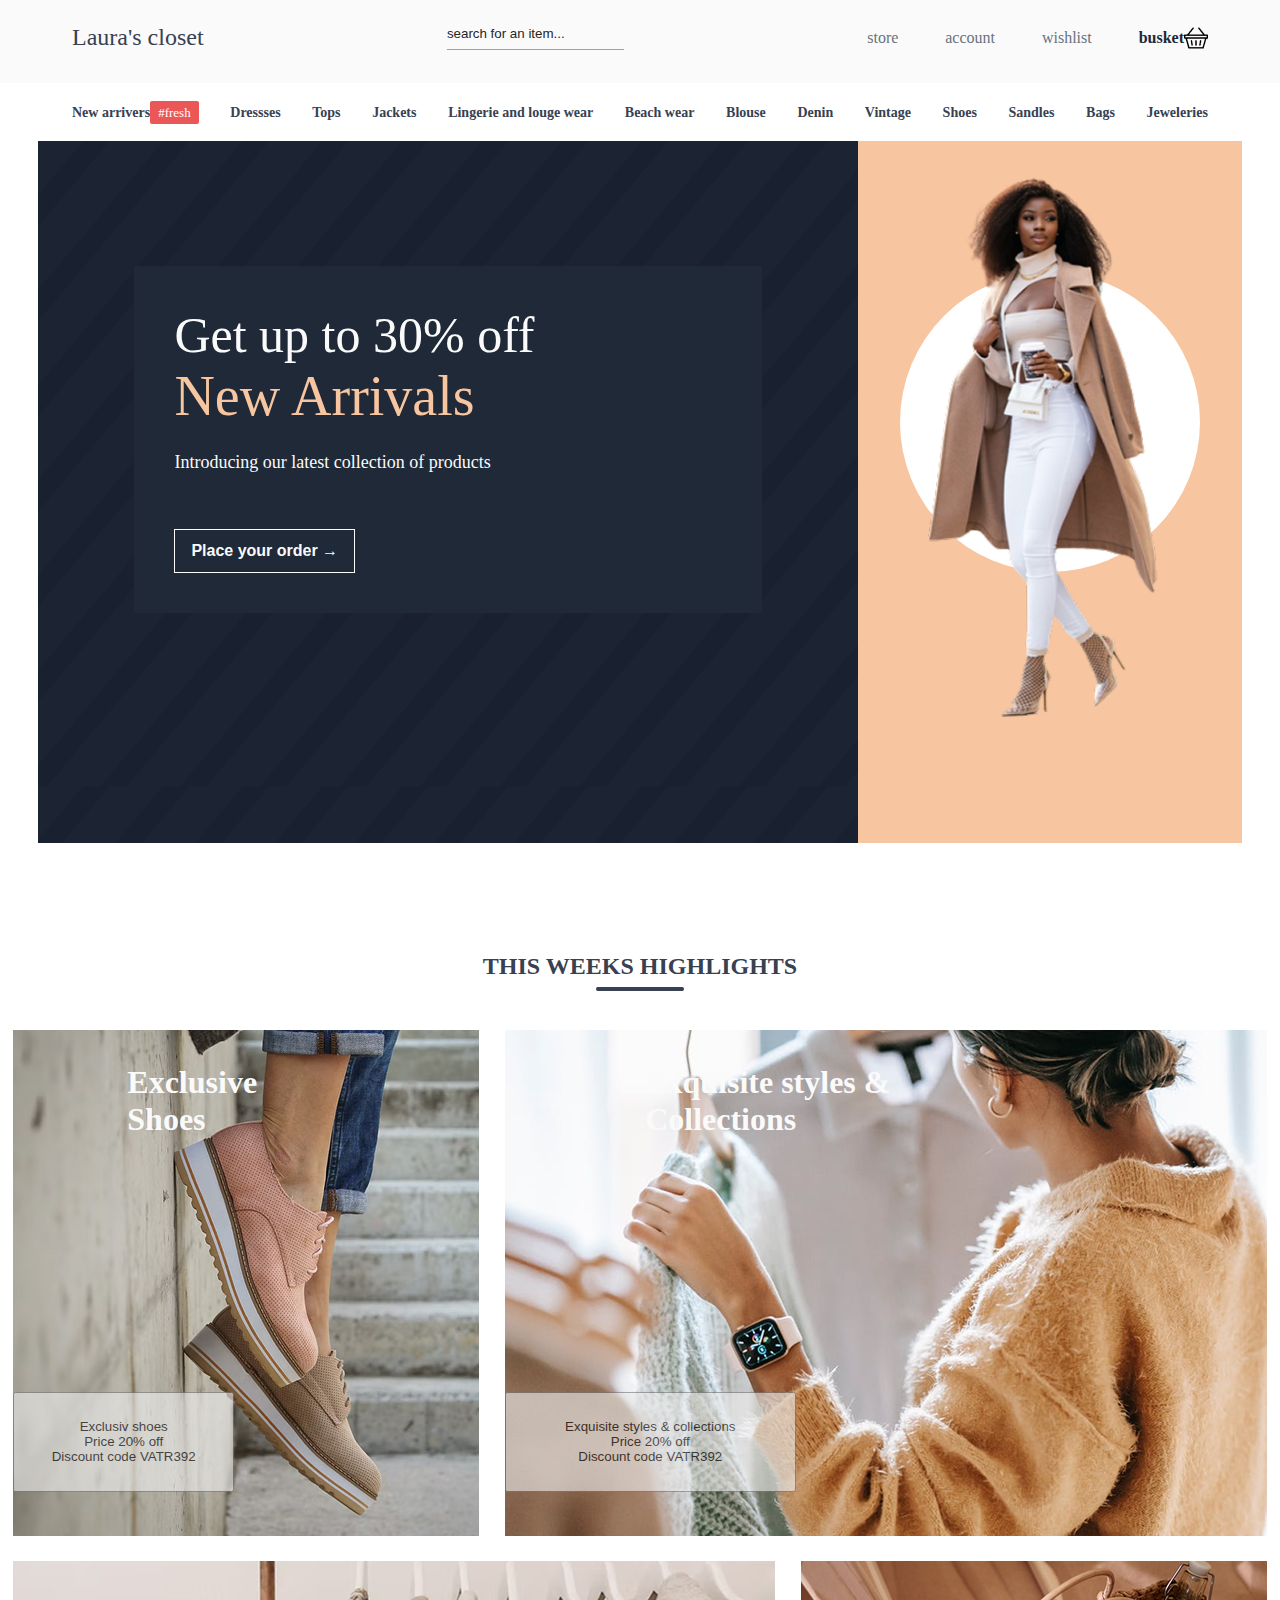
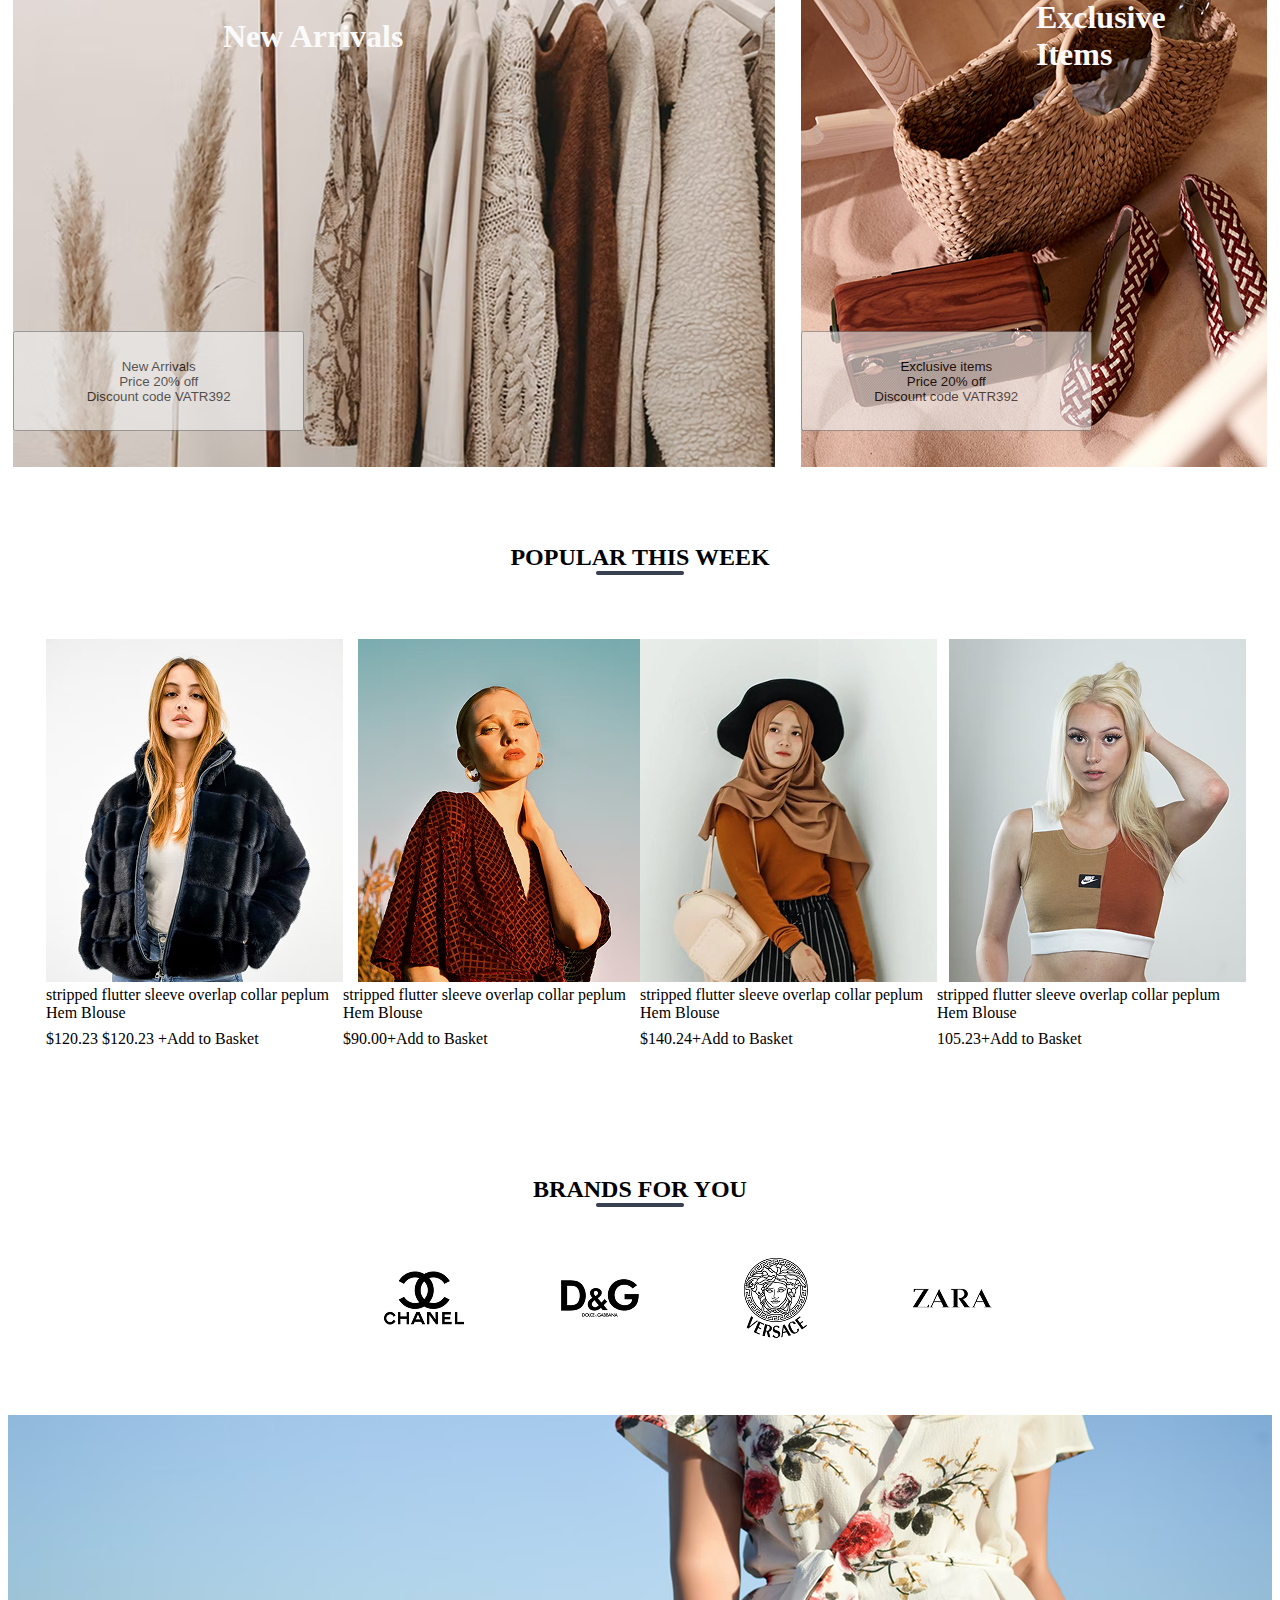
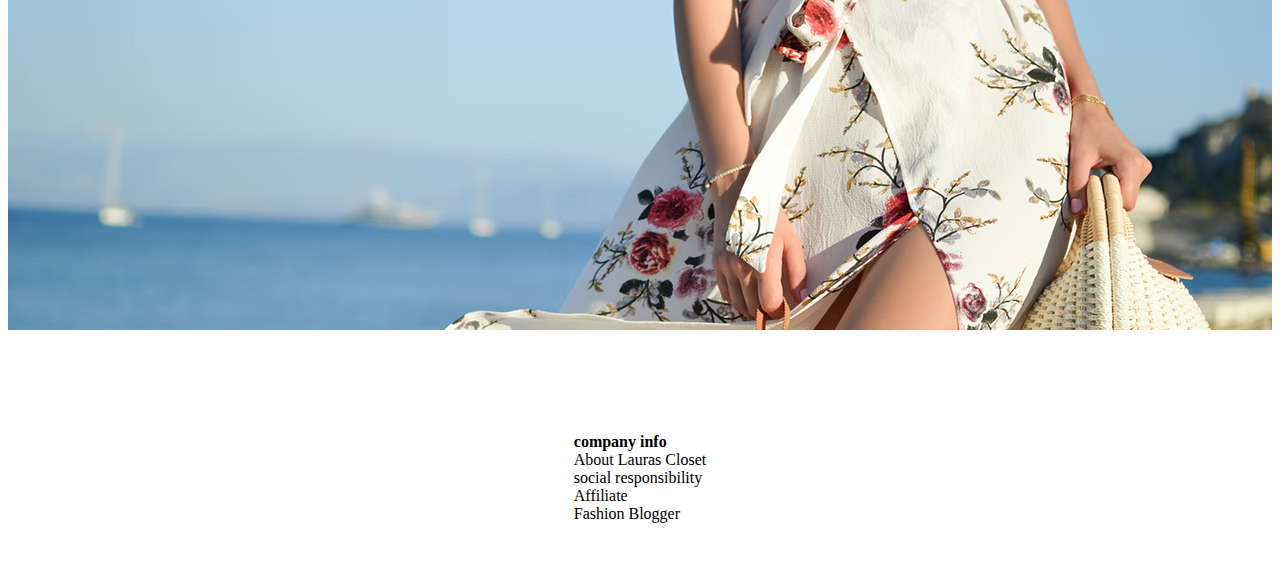
<file: index.html>
<!DOCTYPE html>
<html lang="en">
<head>
    <meta charset="UTF-8">
    <meta name="viewport" content="width=device-width, initial-scale=1.0">
    <link rel="stylesheet" href="./style.css"/>
    <link href="https://cdnjs.cloudflare.com/ajax/libs/font-awesome/7.0.1/css/all.min.css"/>
    <title>Ecom landing Page</title>
</head>
<body class="body">
    <nav class="navbar">
        <div class="logo">Laura's closet</div>
        <div class="search">
          <i class="fa-solid fa-magnifying-glass-location"></i>
        <i class="fa-solid fa-magnifying-glass-location"></i>
            <input type="text" placeholder="search for an item..." class="search input"/>
        </div>
        <ul class="menu">
            <li>store</li>
            <li>account</li>
            <li>wishlist</li>
            <li class="busket">busket<img src="./images/busket.png"/></li>
        </ul>
    </nav>
    <div class="secondnav">
        <ul class="navlinks">
            <li><a href="#">New arrivers</a><span>#fresh</span></li>
            <li><a href="#">Dressses</a></li>
            <li><a href="#">Tops</a></li>
             <li><a href="#">Jackets</a></li>
            <li><a href="#">Lingerie and louge wear</a></li>
            <li><a href="#">Beach wear</a></li>
            <li><a href="#">Blouse</a></li>
            <li><a href="#">Denin</a></li>
            <li><a href="#">Vintage</a></li>
             <li><a href="#">Shoes</a></li>
             <li><a href="#">Sandles</a></li>
             <li><a href="#">Bags</a></li>
             <li><a href="#">Jeweleries</a></li>
        </ul>
    </div>
    <div class="header">
        <div class="texts">
            <div class="box">
                <h3 class="percentage">Get up to 30% off</h3>
                <h3 class="arrivals">New Arrivals</h3>
                <p class="p">Introducing our latest collection of products</p>
                <button class="outline">Place your order &rarr;</button>
            </div>
        </div>
        <div class="image">
            <div class="circle">
                <img src="./images/girl.png" alt="./image/girl.png" class="img"/>
            </div>
        </div>
    </div>
    <div class="sample">
    <h2 class="header2">THIS WEEKS HIGHLIGHTS</h2>
    <img src="./images/Rectangle59.png" class="rec"/>
    </div>
    <div class="all1">
            <div class="shoes1">
                <h1 class="head1">Exclusive<br>Shoes</h1>
            
            <button class="b1">
            <p>Exclusiv shoes<p>
            <p>Price 20% off</p>
            <p>Discount code VATR392</p>
            </button>
            </div>

      <div class="shoes2">
        <h1 class="head2">Exquisite styles & <br>Collections</h1>
         
        <button class="b2">
            <p>Exquisite styles & collections</p>
            <p>Price 20% off</p>
            <p>Discount code VATR392</p>
        </button>
    </div>
    </div>

    <div class="all2">
        <div class="new">
            <h1 class="head3">New Arrivals</h1>
            <button class="b3">
                <p>New Arrivals</p>
                <P>Price 20% off</P>
                <p>Discount code VATR392</p>
            </button>
        </div>
        <div class="items">
            <h1 class="head4">Exclusive<br>Items</h1>
            <button class="b4">
                <p>Exclusive items</p>
                <p>Price 20% off</p>
                <p>Discount code VATR392</p>
            </button>
        </div>
    </div>
    <div class="pop">
        <h2>POPULAR THIS WEEK</h2>
        <img src="./images/Rectangle59.png" class="try"/>
    </div>
    <div class="gals">
        <div>
        <img src="./images/Rectangle-52.png" class="c2"/>
        <p class="words">stripped flutter sleeve overlap collar peplum Hem Blouse</p>
        <p>$120.23 <span>$120.23</span>    <span class="w">+Add to Basket</span></p>
        </div>
        <div>
        <img src="./images/Rectangle-53.png" class="c3"/>
<p class="words">stripped flutter sleeve overlap collar peplum Hem Blouse</p>
<p>$90.00<span>+Add to Basket</span></p>
        </div>
        <div>
        <img src="./images/Rectangle-54.png" class="c4"/>
                <p class="words">stripped flutter sleeve overlap collar peplum Hem Blouse</p>
                <p>$140.24<span>+Add to Basket</span></p>
        </div>
        <div>
        <img src="./images/Rectangle-55.png" class="c5"/>
                <p class="words">stripped flutter sleeve overlap collar peplum Hem Blouse</p>
                <p>105.23<span>+Add to Basket</span></p>
        </div>
    </div>
    <div class="brands">
        <h2>BRANDS FOR YOU</h2>
        <img src="./images/Rectangle59.png" class="ugh"/>
    </di>
    <div class="labels">
        <img src="./images/channel.png" class="img1"/>
        <img src="./images/DnG.png" class="img2"/>
        <img src="./images/Versace.png" class="img3"/>
        <img src="./images/zara.png" class="img4"/>
    </div>
    <div class="ldy">
        <img src="./images/halflady.png"/>
    </div>
    <footer>
        <h4>company info</h4>
        <p>About Lauras Closet</p>
        <p>social responsibility</p>
        <p>Affiliate</p>
        <p>Fashion Blogger</p>
    </footer>
</body>
<script src="index.js"></script>
</html>
</file>
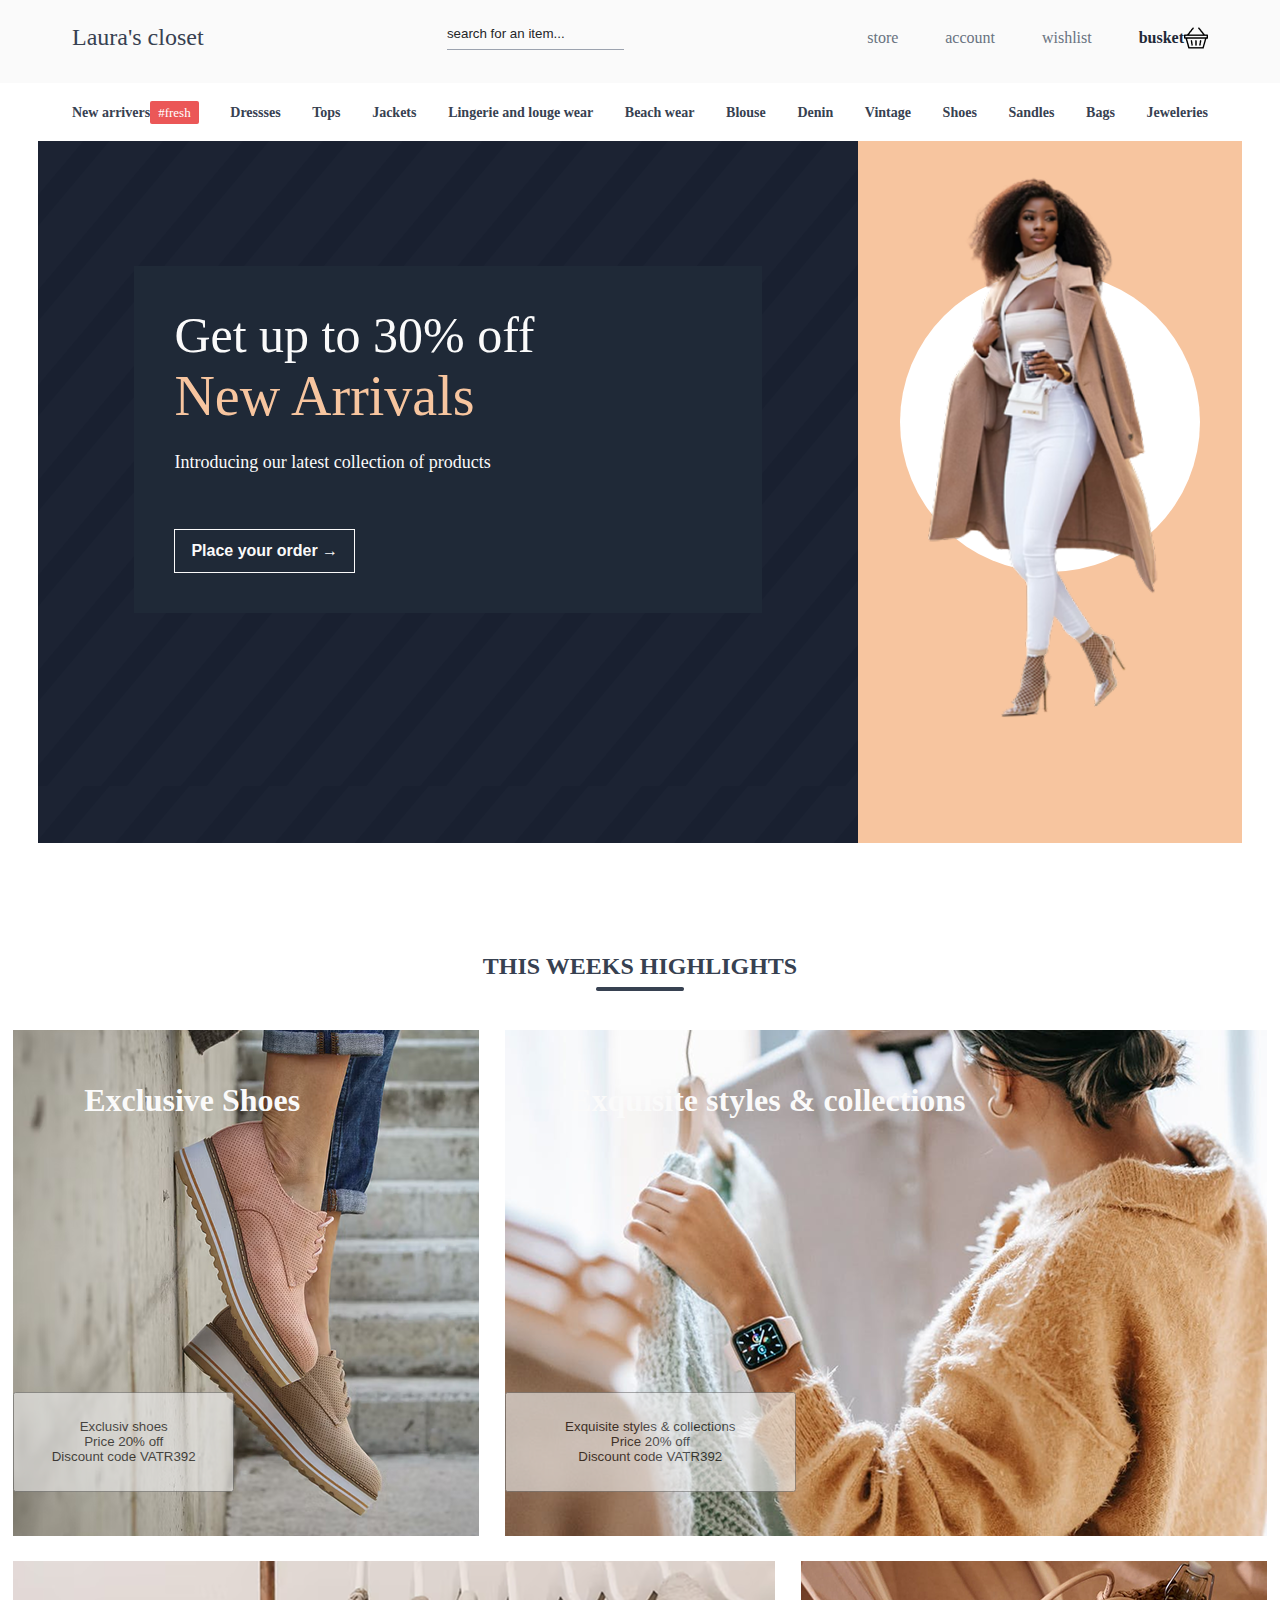
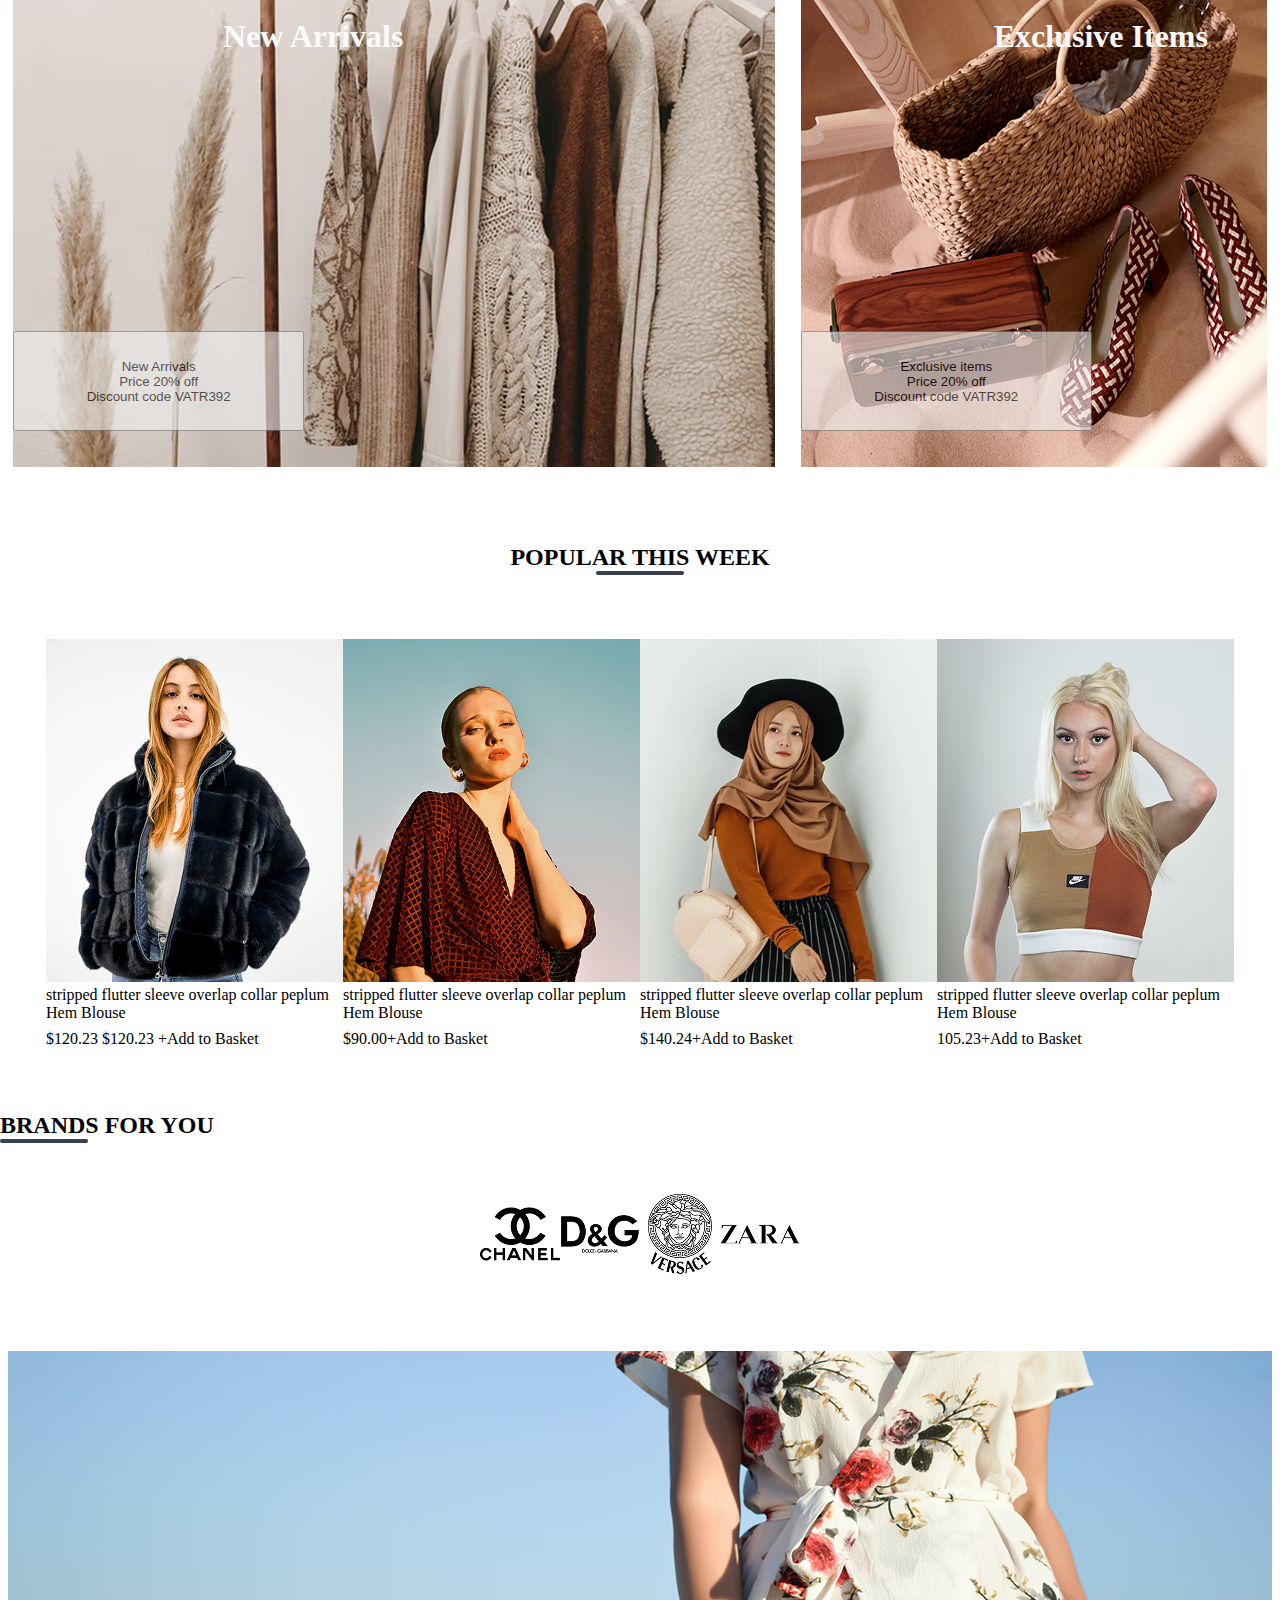
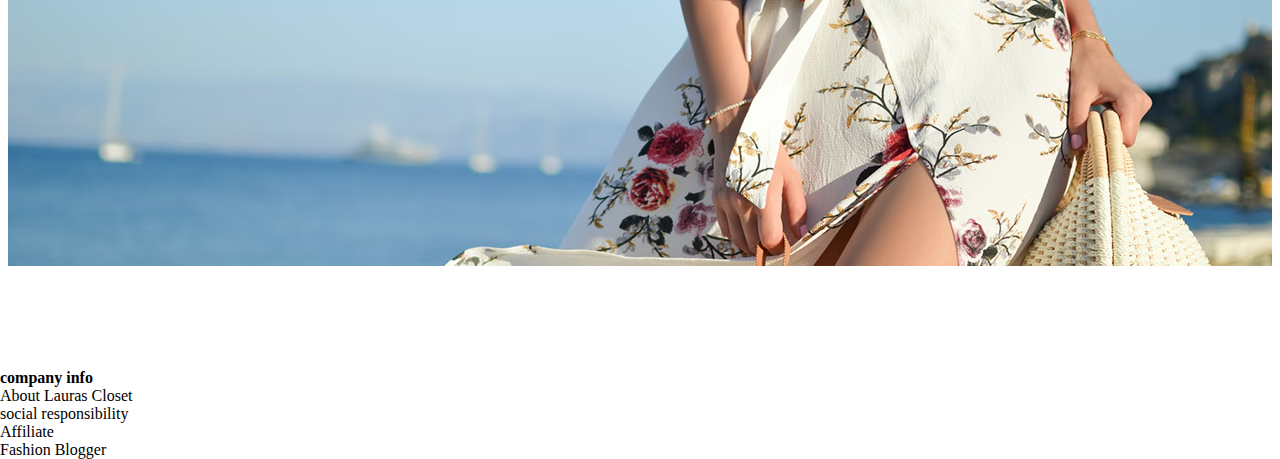
<file: images/index.html>
<!DOCTYPE html>
<html lang="en">
<head>
    <meta charset="UTF-8">
    <meta name="viewport" content="width=device-width, initial-scale=1.0">
    <link rel="stylesheet" href="/style.css" href="https://cdnjs.cloudflare.com/ajax/libs/font-awesome/7.0.1/css/all.min.css"/>
    <title>Ecom landing Page</title>
</head>
<body>
    <nav class="navbar">
        <div class="logo">Laura's closet</div>
        <div class="search">
          <i class="fa-solid fa-magnifying-glass-location"></i>
        <i class="fa-solid fa-magnifying-glass-location"></i>
            <input type="text" placeholder="search for an item..." class="search input"/>
        </div>
        <ul class="menu">
            <li>store</li>
            <li>account</li>
            <li>wishlist</li>
            <li class="busket">busket<img src="./busket.png"/></li>
        </ul>
    </nav>
    <div class="secondnav">
        <ul class="navlinks">
            <li><a href="#">New arrivers</a><span>#fresh</span></li>
            <li><a href="#">Dressses</a></li>
            <li><a href="#">Tops</a></li>
             <li><a href="#">Jackets</a></li>
            <li><a href="#">Lingerie and louge wear</a></li>
            <li><a href="#">Beach wear</a></li>
            <li><a href="#">Blouse</a></li>
            <li><a href="#">Denin</a></li>
            <li><a href="#">Vintage</a></li>
             <li><a href="#">Shoes</a></li>
             <li><a href="#">Sandles</a></li>
             <li><a href="#">Bags</a></li>
             <li><a href="#">Jeweleries</a></li>
        </ul>
    </div>
    <div class="header">
        <div class="texts">
            <div class="box">
                <h3 class="percentage">Get up to 30% off</h3>
                <h3 class="arrivals">New Arrivals</h3>
                <p class="p">Introducing our latest collection of products</p>
                <button class="outline">Place your order &rarr;</button>
            </div>
        </div>
        <div class="image">
            <div class="circle">
                <img src="./girl.png" alt="./image/girl.png" class="img"/>
            </div>
        </div>
    </div>
    <div class="sample">
    <h2 class="header2">THIS WEEKS HIGHLIGHTS</h2>
    <img src="./Rectangle59.png" class="rec"/>
    </div>
    <div class="all1">
            <div class="shoes1">
                <h1 class="head1">Exclusive Shoes</h1>
            
            <button class="b1">
            <p>Exclusiv shoes<p>
            <p>Price 20% off</p>
            <p>Discount code VATR392</p>
            </button>
            </div>

      <div class="shoes2">
        <h1 class="head2">Exquisite styles & collections</h1>
         
        <button class="b2">
            <p>Exquisite styles & collections</p>
            <p>Price 20% off</p>
            <p>Discount code VATR392</p>
        </button>
    </div>
    </div>

    <div class="all2">
        <div class="new">
            <h1 class="head3">New Arrivals</h1>
            <button class="b3">
                <p>New Arrivals</p>
                <P>Price 20% off</P>
                <p>Discount code VATR392</p>
            </button>
        </div>
        <div class="items">
            <h1 class="head4">Exclusive Items</h1>
            <button class="b4">
                <p>Exclusive items</p>
                <p>Price 20% off</p>
                <p>Discount code VATR392</p>
            </button>
        </div>
    </div>
    <div class="pop">
        <h2>POPULAR THIS WEEK</h2>
        <img src="./Rectangle59.png" class="try"/>
    </div>
    <div class="gals">
        <div>
        <img src="./Rectangle-52.png"/>
        <p class="words">stripped flutter sleeve overlap collar peplum Hem Blouse</p>
        <p>$120.23 <span>$120.23</span>    <span class="w">+Add to Basket</span></p>
        </div>
        <div>
        <img src="./Rectangle-53.png"/>
<p class="words">stripped flutter sleeve overlap collar peplum Hem Blouse</p>
<p>$90.00<span>+Add to Basket</span></p>
        </div>
        <div>
        <img src="./Rectangle-54.png"/>
                <p class="words">stripped flutter sleeve overlap collar peplum Hem Blouse</p>
                <p>$140.24<span>+Add to Basket</span></p>
        </div>
        <div>
        <img src="./Rectangle-55.png"/>
                <p class="words">stripped flutter sleeve overlap collar peplum Hem Blouse</p>
                <p>105.23<span>+Add to Basket</span></p>
        </div>
    </div>
    <div>
        <h2>BRANDS FOR YOU</h2>
        <img src="./Rectangle59.png" class="ugh"/>
    </di>
    <div class="labels">
        <img src="./channel.png"/>
        <img src="./DnG.png"/>
        <img src="./Versace.png"/>
        <img src="./zara.png"/>
    </div>
    <div class="ldy">
        <img src="./halflady.png"/>
    </div>
    <footer>
        <h4>company info</h4>
        <p>About Lauras Closet</p>
        <p>social responsibility</p>
        <p>Affiliate</p>
        <p>Fashion Blogger</p>
    </footer>
</body>
</html>
</file>
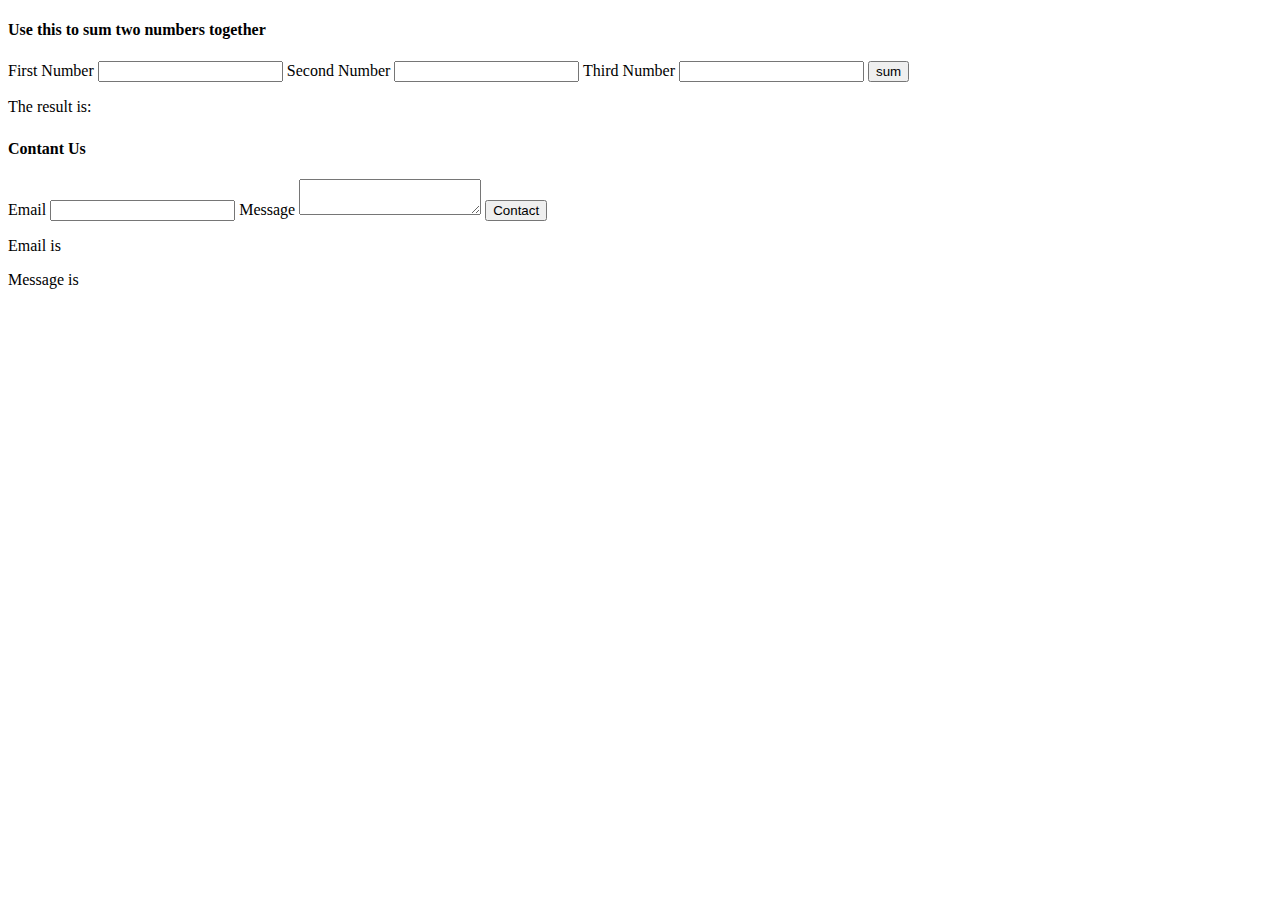
<file: calculation.html>
<!DOCTYPE html>
<html lang="en">
<head>
    <meta charset="UTF-8">
    <meta name="viewport" content="width=device-width, initial-scale=1.0">
    <title>JS Calculations</title>
</head>
<body>
    <div>
 <h4>Use this to sum two numbers together</h4>

     <form id="sumForm">
<label>First Number</label>
<input id="first-number" type="number" required/>
<label>Second Number</label>
<input id="second-number" type="number" required/>
<label>Third Number</label>
<input id="third-number" type="number" required/>
<button type="submit">sum</button>
        </form>
        <p>The result is:</p>
        <p id="sum" style="font-weight: 700;  font-size: 24px;"></p>
    </div>

    <div>
        <h4>Contant Us</h4>
        <form id="contactform">
            <label>Email</label>
            <input id="email-input" type="email" required/>
            <label>Message</label>
            <textarea id="Message-input"></textarea>
            <button type="submit">Contact</button>
        </form>
        <p>Email is <span id="email"></span></p>
        <p>Message is <span id="message"></span></p>
    </div>
</body>
<script src="./index.js"></script>
</html>
</file>
<file: style.css>
*{
    margin: 0;
    padding: 0;
}

.navbar{
    display: flex;
    padding: 24px 72px 32px 72px;
    justify-content: space-between;
    align-items: center;
    background-color: #FAFAFA;
}
.logo{
    font-size: 24px;
    font-weight: 500;
    color: #374151;
}
.search{
    display: flex;
    align-items: center;
    border-bottom: 1px solid #9CA3AF;
    padding-bottom: 4px;
}
.search input{
    border: none;
    background: none;
    outline: none;
}
.search input::placeholder{
    color: #252628;
    
}

.menu{
    display: flex;
    width: 30%;
    align-items: center;
   justify-content: space-between; 
}
.menu li{
    list-style: none;
    font-size: 16px;
    font-weight: 500px;
    color: #687280;
}
.menu .busket{
display: flex;
align-items: center;
font-size: 16px;
font-weight: 600;
color: #1f2937;

}
.navlinks{
    display: flex;
    justify-content: space-between;
    align-items: center;
}
.navlinks{
    list-style: none;
    
}
.secondnav{
    padding: 20px 72px;
}

.navlinks li a {
    text-decoration: none;
    color: #374151;
    font-size: 14px;
    font-weight: 600;
}
.navlinks li span {
    background-color: #eb5757;
    padding: 4px 8px;
    color: #ffffff;
    border-radius: 2px;
    font-weight: 500;
    font-size: 13px;
}
.header{
    display: flex;
    height: 78vh;
    width: 100%;
    
}
.texts{ 
    background: url("./images/sttippedpattern.png"), #1c2333;       
    height: 100%;
    width: 64%;
    margin-left: 3%;
}
.box{
    margin: 125px 96px;
    background-color: #1f2937;
    padding: 40px;
    width: 55;
}
.percentage{
    font-size: 50px;
    font-weight: 500;
    color: #FAFAFA;
}
.arrivals{
    color: #f7c59f;
    font-size: 56px;
    font-weight: 500;

}
.p{
    font-size: 18px;
    font-weight: 400;
    color: #f3f4f6;
    margin-top: 24px;

}
.outline{
         margin-top: 56px;
         background-color: transparent;
         border: 1px solid #FAFAFA;
         padding: 12px 16px;
         font-size: 16px;
         font-weight: 600;
         color: #FAFAFA;

}
.image{
    background-color: #f7c59f;
     width: 30%;
}
.circle{
        border-radius: 50%;
        background-color: #ffffff;
        width: 300px;
        height: 300px;
        margin: 34% auto;
        display: flex;
        justify-content: center;
} 
.img{
    height: 550px;
    width: 250px;
    object-fit: cover;
    margin: -33%;
} 
.header2{
    display: flex;
    align-items: center;
    justify-content: space-evenly;
    color: #374151;
    height: 42px;
    font-weight: 700;
    gap: 20px;
}
.sample{
    margin-top: 8%;
    margin-bottom: 3%
} 
.pop{
    margin-top: 6%;
    margin-bottom: 3%;
}
.all1{
    display: flex;
    align-content: center;
    justify-content: center;
}  
.shoes1{
    background: url(./images/shoes.png);
    width: 466px;
    height: 506px;
    margin-right: 2%;
}
.shoes2{
    background: url(./images/lady.png);
    height: 506px;
    width: 762px;
}
.head1{
    display: flex;
    align-items: center;
    justify-content: center;
    width: 358px;
    height: 142px;
    color: #FAFAFA;
    font-weight: 800;
}
.b1{
    opacity: 0.6;
    width: 221px;
    height: 100px;
    margin-top: 220px;
    position: 116px 1391px;
}
.head2{
    display: flex;
    justify-content: center;
    align-items: center;
    width: 526px;
    height: 142px;
    color: #FAFAFA;
    font-weight: 600;

}
.b2{
    opacity: 0.6;
    width: 291px;
    height: 100px;
    margin-top: 220px;
}
.rec{
    display: flex;
    width: 88px;
    height: 4px;
    color: #374151;
}
.all2{
    display: flex;
    align-content: center;
    justify-content: center;
}
.new{
    background: url(./images/cods.png);
    height: 506px;
    width: 762px;
    margin-right: 2%;
    margin-top: 2%;
}.items{
    background: url(./images/bag.png);
    width: 466px;
    height: 506px;
    margin-top: 2%;
}
.head3{
    display: flex;
    align-items: center;
    justify-content: center;
    color: #FAFAFA;
    height: 150px;
    width: 600px;
}
.head4{
    display: flex;
    align-items: center;
    justify-content: center;
    color: #FAFAFA;
    height: 150px;
    width: 600px;
}
.b3{
    opacity: 0.6;
    width: 291px;
    height: 100px;
    margin-top: 220px;
}
.b4{
    opacity: 0.6;
    width: 291px;
    height: 100px;
    margin-top: 220px;
    padding: 12px 16px;
}
.p{
    color: #FAFAFA;
}
.sample{
    align-items: center;
    justify-items: center;
}
.pop{
    align-items: center;
    justify-items: center;
}
.try{
    align-items: center;
    display: flex;
}
.gals{
    display: flex;
    justify-content: center;
    margin: 5%;
}
.c2{
    margin-right: 20%;
}
.c3{
    margin-left: 5%;
    margin-right: 5%;
}
.c4{
    margin-right: 5%;
}
.c5{
    margin-left: 4%;
}
.words{
    width: 297px;
    height: 44px;
}
.w{
    width: 104px;
    height: 18px;  
}
.brands{
    align-items: center;
    justify-items: center;
    margin-top: 10%;
    margin-bottom: 4%;
}
.me{
    display: flex;
    justify-content: center;
}
.ugh{
    display: flex;
    align-items: center;
}
.labels{
    display: flex;
    justify-content: center;
    align-content: center;
    margin-top: 4%;
    margin-bottom: 6%;
}
.img1{
    margin-left: 30%;
}
.img2{
    margin-left: 30%;
}
.img3{
    margin-left: 30%;
}
.img4{
margin-left: 30%;
}
.ldy{
    display: flex;
    align-content: center;
    justify-content: center;
    margin-bottom: 8%;
}
@media screen and (max-width: 480px) {
    .navbar{
        flex-direction: column;
        padding: 14px 20px;
    }
    .menu{
        width: 90%;
    }
    .navlinks{
        flex-direction: row;
        align-items: center;
    }
    .pop{
        width: auto;
    }
}
@media  screen and (min-width: 481px) and (max-width: 768px) {
  .body{
    background-color: #eb5757;
  }
    .navbar{
    padding: 24px 72px 32px 72px;
    flex-direction: column;
    justify-content: space-between;
    align-items: center;
  } 
  .menu{
    width: 100%;
  } 
  .navlinks{
    flex-direction: row;
    align-items: start;
    padding: auto;
  }
  .c2{
    width: 100%;
    height: auto;
  }
  .c3{
    width: 100;
    height: auto;
  }
.c4{
    width: 100%;
    height: auto;
}
.c5{
    width: 100%;
    height: auto;
}
.ldy{
    width: 100;
    height: auto;
}
.pop{
    width: auto;
}
}
</file>
